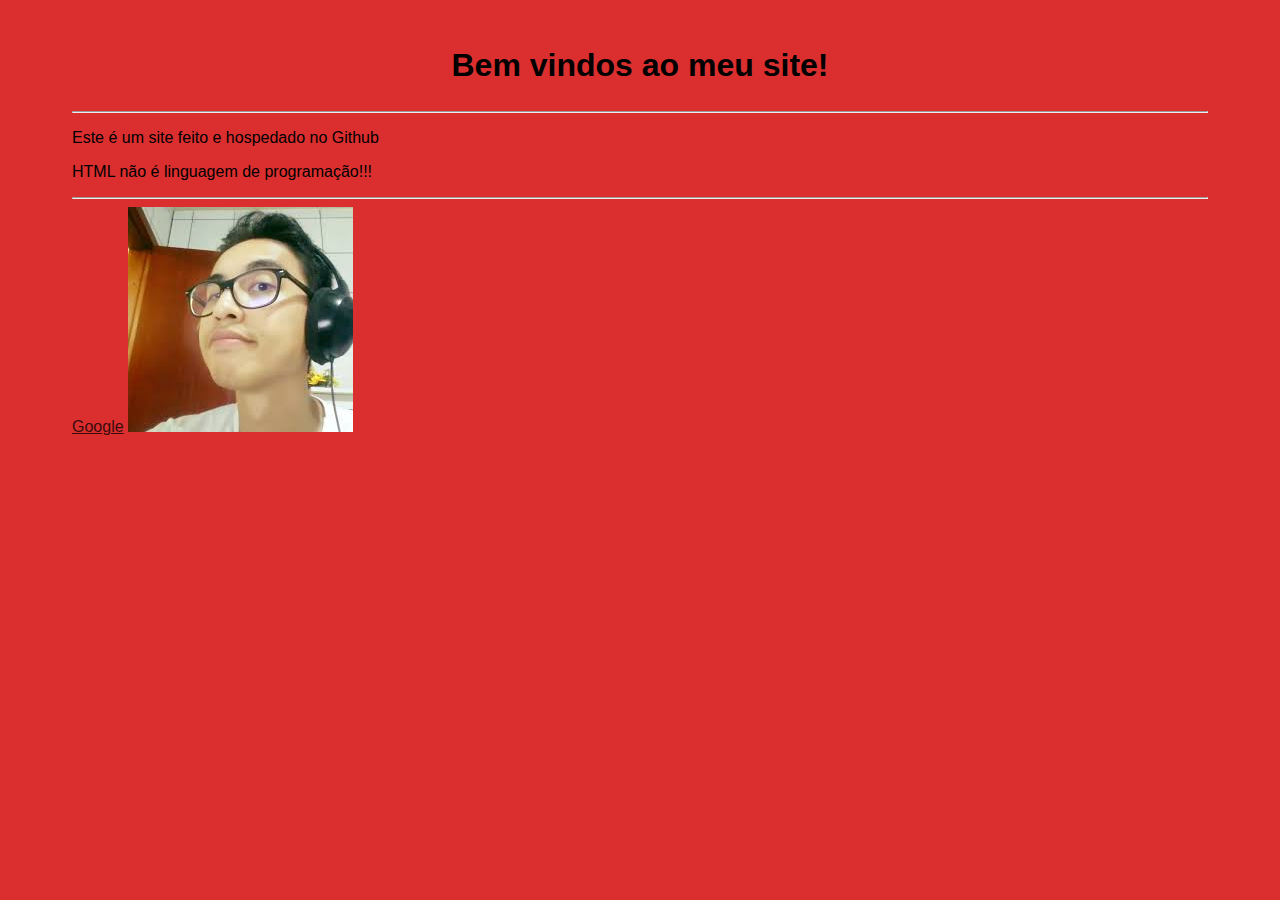
<file: index.html>
<!DOCTYPE html>
<head>
    <title>Meu site no Github</title>
    <link rel="stylesheet" href="css/my.css" style="text/css">
</head>

<body>
    <h1>Bem vindos ao meu site!</h1>
    <hr>
    <p>Este é um site feito e hospedado no Github</p>
    <p>HTML não é linguagem de programação!!!</p>
    <hr>
    <a href="https://www.google.com" target="_blank">Google</a>
    <img src="img/imagem do professor.jpg">
</body>
</file>
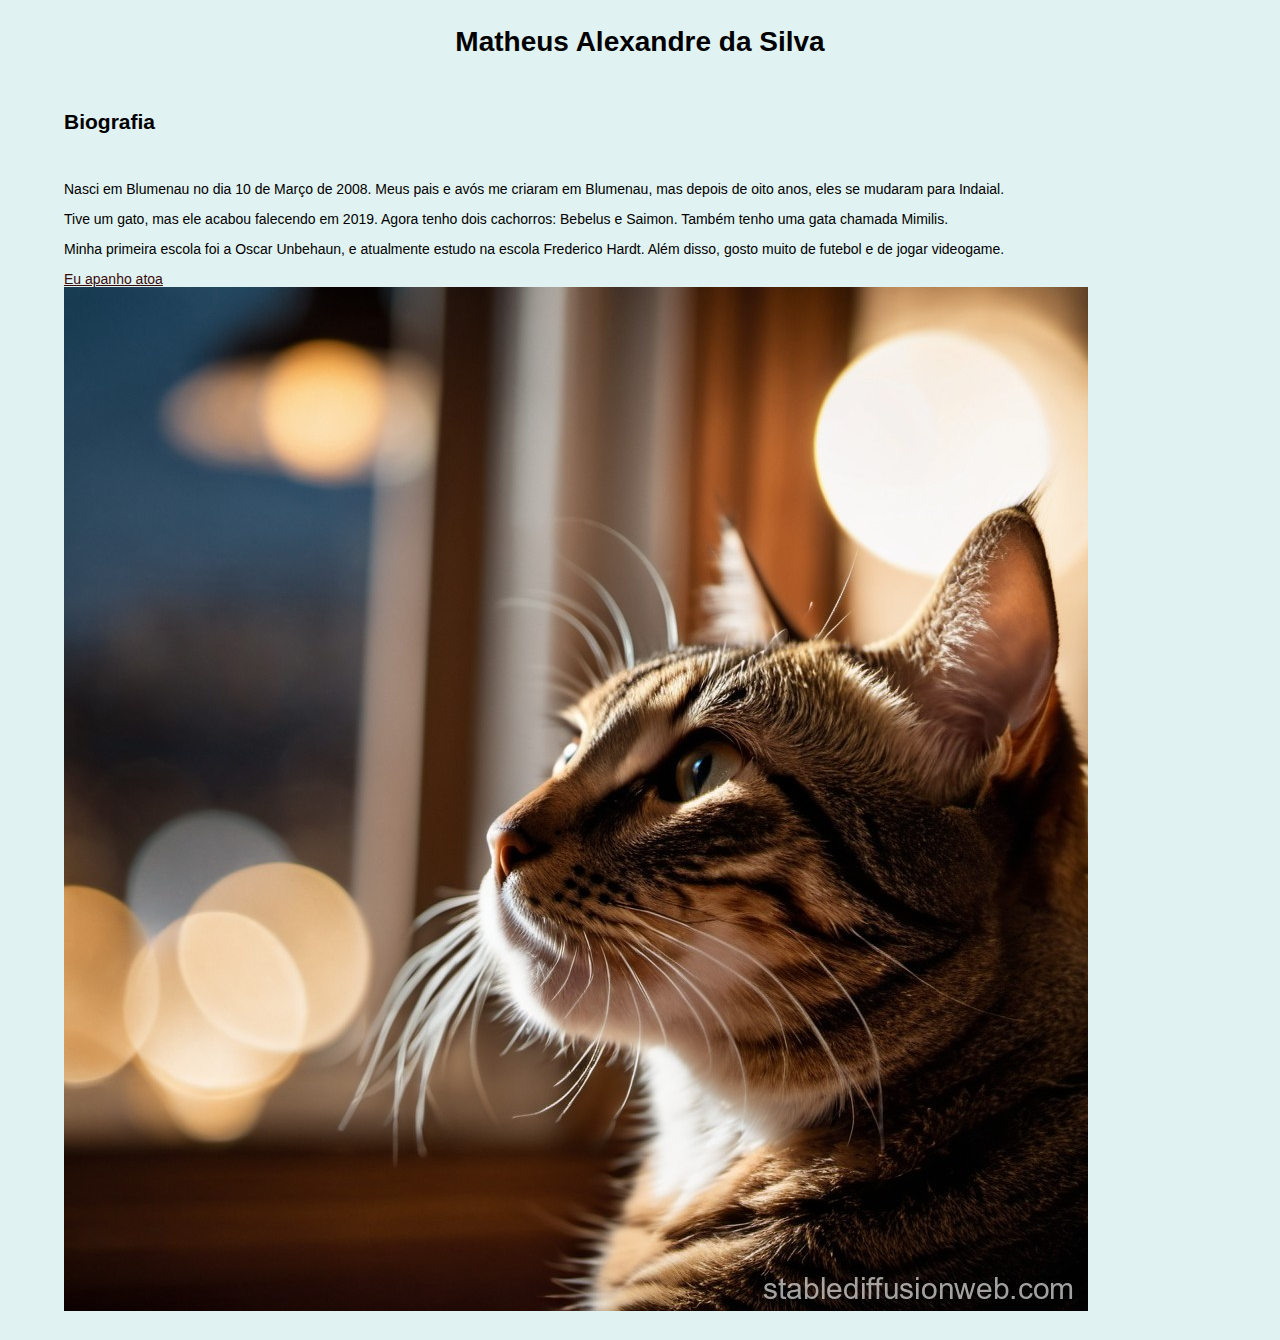
<file: bio.html>
<!doctype HTML>
</head>
     <title>Sobre Matheus Alexandre</title>
</head>
	 
<body>
<h1>Matheus Alexandre da Silva</h1>
<br>
<h2>Biografia</h2>
<br>
</body>
<!DOCTYPE html>
<html lang="pt-BR">
<head>
    <meta charset="UTF-8">
    <meta name="viewport" content="width=device-width, initial-scale=1.0">
    <title>Sobre Matheus Alexandre</title>
	<style>
	body {
    font-size: 14px;
    font-family: "Roboto", sans-serif;
    background-color: #e0f2f1; /* Azul turquesa claro */
	margin: 2% 5%;
}

h1 {
    text-align: center;
}

a:hover{
    color:orange;
}

a:visited{
   color:blue;
}

a:link {
   color: rgb(58, 11, 11);
}
	</style>
</head>
<body>
    <p>Nasci em Blumenau no dia 10 de Março de 2008. Meus pais e avós me criaram em Blumenau, mas depois de oito anos, eles se mudaram para Indaial.</p>
    <p>Tive um gato, mas ele acabou falecendo em 2019. Agora tenho dois cachorros: Bebelus e Saimon. Também tenho uma gata chamada Mimilis.</p>
    <p>Minha primeira escola foi a Oscar Unbehaun, e atualmente estudo na escola Frederico Hardt. Além disso, gosto muito de futebol e de jogar videogame.</p>
	<a href="https://www.youtube.com/watch?v=HEAk1HsxvGI" target="_blank">Eu apanho atoa </a>
    <br>
    <img src="img/Gato olhando o ceu.jpg">
</body>
</html>
</file>
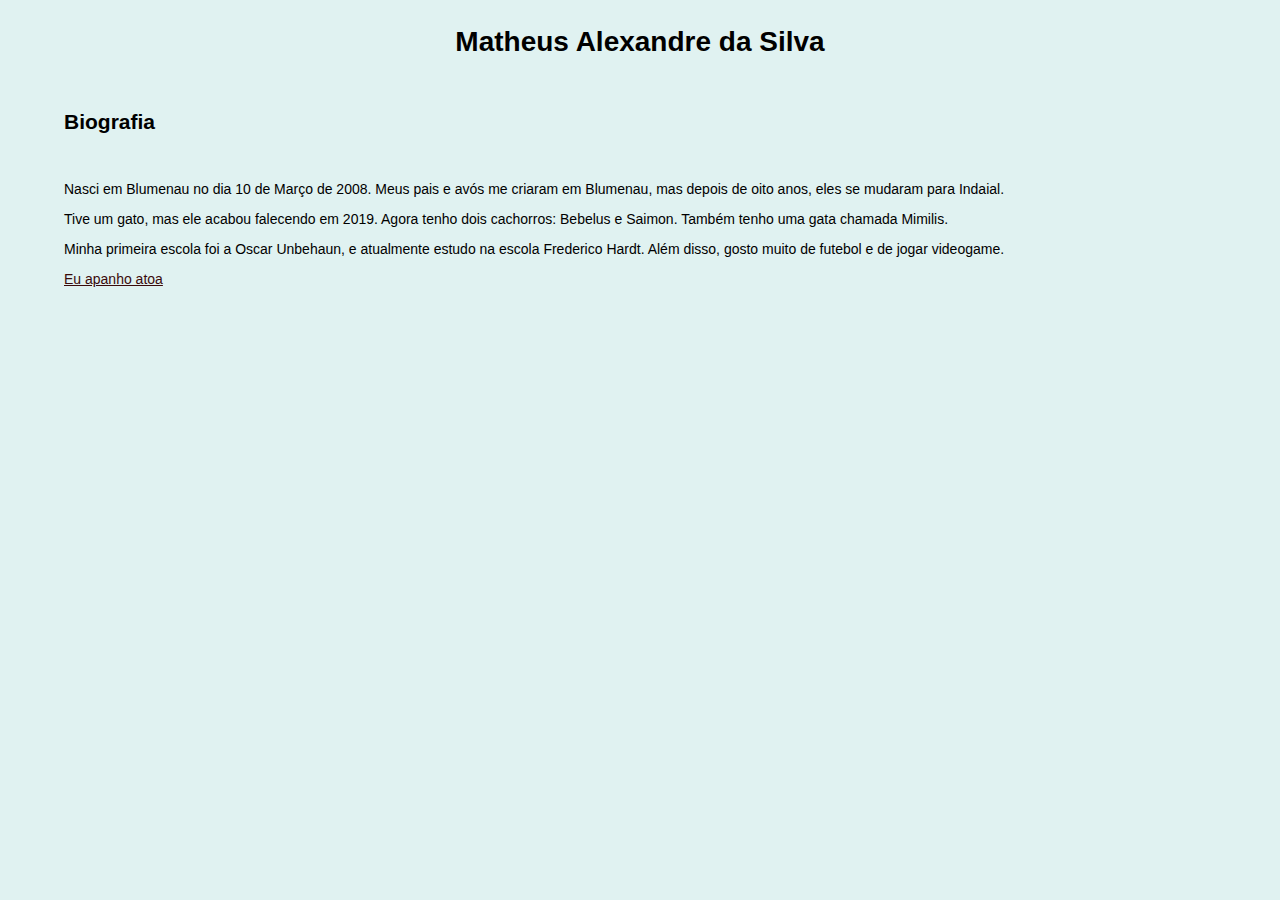
<file: img/bio.html>
<!doctype HTML>
</head>
     <title>Sobre Matheus Alexandre</title>
</head>
	 
<body>
<h1>Matheus Alexandre da Silva</h1>
<br>
<h2>Biografia</h2>
<br>
</body>
<!DOCTYPE html>
<html lang="pt-BR">
<head>
    <meta charset="UTF-8">
    <meta name="viewport" content="width=device-width, initial-scale=1.0">
    <title>Sobre Matheus Alexandre</title>
	<style>
	body {
    font-size: 14px;
    font-family: "Roboto", sans-serif;
    background-color: #e0f2f1; /* Azul turquesa claro */
	margin: 2% 5%;
}

h1 {
    text-align: center;
}

a:hover{
    color:orange;
}

a:visited{
   color:blue;
}

a:link {
   color: rgb(58, 11, 11);
}
	</style>
</head>
<body>
    <p>Nasci em Blumenau no dia 10 de Março de 2008. Meus pais e avós me criaram em Blumenau, mas depois de oito anos, eles se mudaram para Indaial.</p>
    <p>Tive um gato, mas ele acabou falecendo em 2019. Agora tenho dois cachorros: Bebelus e Saimon. Também tenho uma gata chamada Mimilis.</p>
    <p>Minha primeira escola foi a Oscar Unbehaun, e atualmente estudo na escola Frederico Hardt. Além disso, gosto muito de futebol e de jogar videogame.</p>
	<a href="https://www.youtube.com/watch?v=HEAk1HsxvGI" target="_blank">Eu apanho atoa </a>
</body>
</html>
</file>
<file: css/my.css>
/*css*/

body {
	background: rgb(219, 47, 47);
	font-family: 'Roboto', sans-serif;
  padding: 1% 5%; 
  /*margin: 10em auto;
  /*outline: 1px solid red;*/
  /*width: 150px;
  height: 150px;*/
  border: 20;
  align-items: center;
}

h1 {
  /*background-color: green;*/
  font-family: 'Roboto', sans-serif;
  font-size: 24;
  padding: 5px;
  text-align:center
  
}

div {
  /*background-color: rgba(0, 128, 0, 0.1);*/
  align-self: center;
  display: flex;
  flex-wrap: wrap;
  align-content: center;
  /*width: 70px;
  height: 300px;*/
  /*border: 1px solid #c3c3c3;*/
}

p {
  /*background-color: yellow;*/
  font-family: 'Roboto', sans-serif;
}

table {
	/*background-color: rgba(0, 110, 0, 0.2);*/
	/*padding-right: auto;
	padding-left: auto;*/
	font-family: 'Roboto', sans-serif;
  width: auto;

	
}

a:hover{
  color:hotpink;
}

a:visited{
  color:indigo;
}

a:link {
  color: rgb(58, 11, 11);
}
</file>
